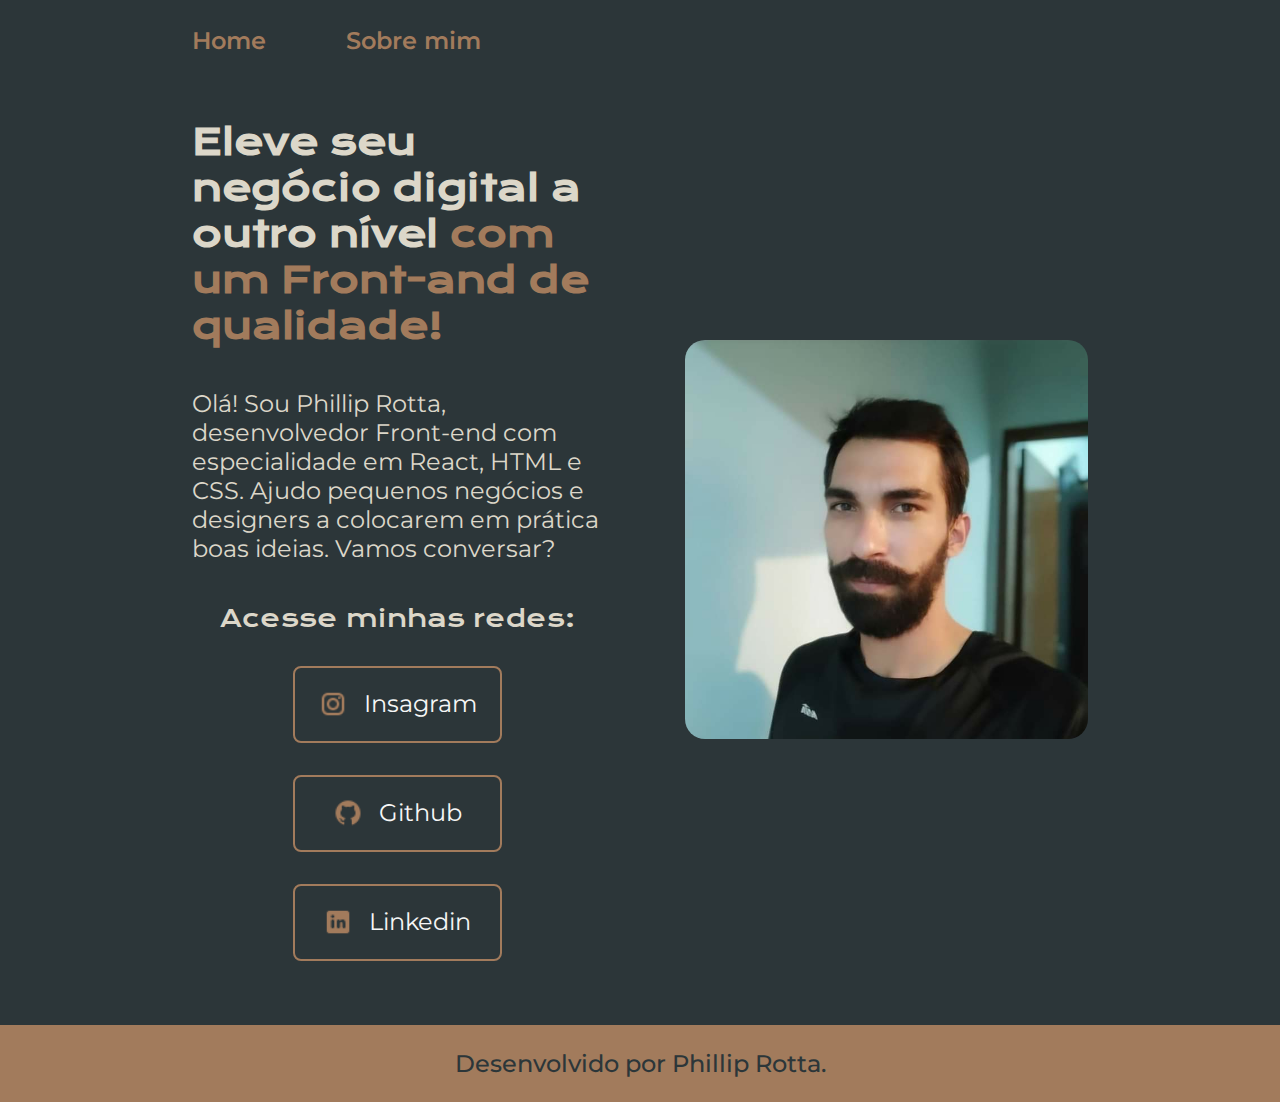
<file: index.html>
<!DOCTYPE html>
<html lang="pt-br">
  <head>
    <meta charset="UTF-8" />
    <meta name="viewport" content="width=device-width, initial-scale=1.0" />
    <link rel="stylesheet" href="./styles/style.css" />
    <title>Portifolio</title>
  </head>
  <body>
    <header class="cabecalho">
      <nav class="cabecalho-menu">
        <a class="cabecalho-menu-link" href="index.html">Home</a>
        <a class="cabecalho-menu-link" href="about.html">Sobre mim</a>
      </nav>
    </header>
    <!--Cabeçalho-->
    <main class="apresentacao">
      <section class="apresentacao-conteudo">
        <!--Conteudo principal-->
        <h1 class="apresentacao-conteudo-titulo">
          Eleve seu negócio digital a outro nível
          <strong class="titulo-destaque">
            com um Front-and de qualidade!
          </strong>
        </h1>
        <p class="apresentacao-conteudo-texto">
          Olá! Sou Phillip Rotta, desenvolvedor Front-end com especialidade em
          React, HTML e CSS. Ajudo pequenos negócios e designers a colocarem em
          prática boas ideias. Vamos conversar?
        </p>
        <div class="botoes">
          <h2 class="subttitulo">Acesse minhas redes:</h2>

          <a class="botao" href="https://instagram.com/rafaballerini">
            <img src="./img/icons8-instagram-24.png" class="icons" /> Insagram
          </a>

          <a class="botao" href="https://github.com/philliprotta">
            <img src="./img/icons8-github-24.png" class="icons" /> Github
          </a>

          <a class="botao" href="www.linkedin.com/in/phillip-rotta">
            <img src="./img/icons8-linkedin-24.png" class="icons" /> Linkedin
          </a>
        </div>
      </section>
      <img class="foto" src="./img/phillip.png" alt="minha foto" />
    </main>
    <footer class="rodape">
      <p>Desenvolvido por Phillip Rotta.</p>
    </footer>
    <!--Rodapé da pagna-->
  </body>
</html>
</file>
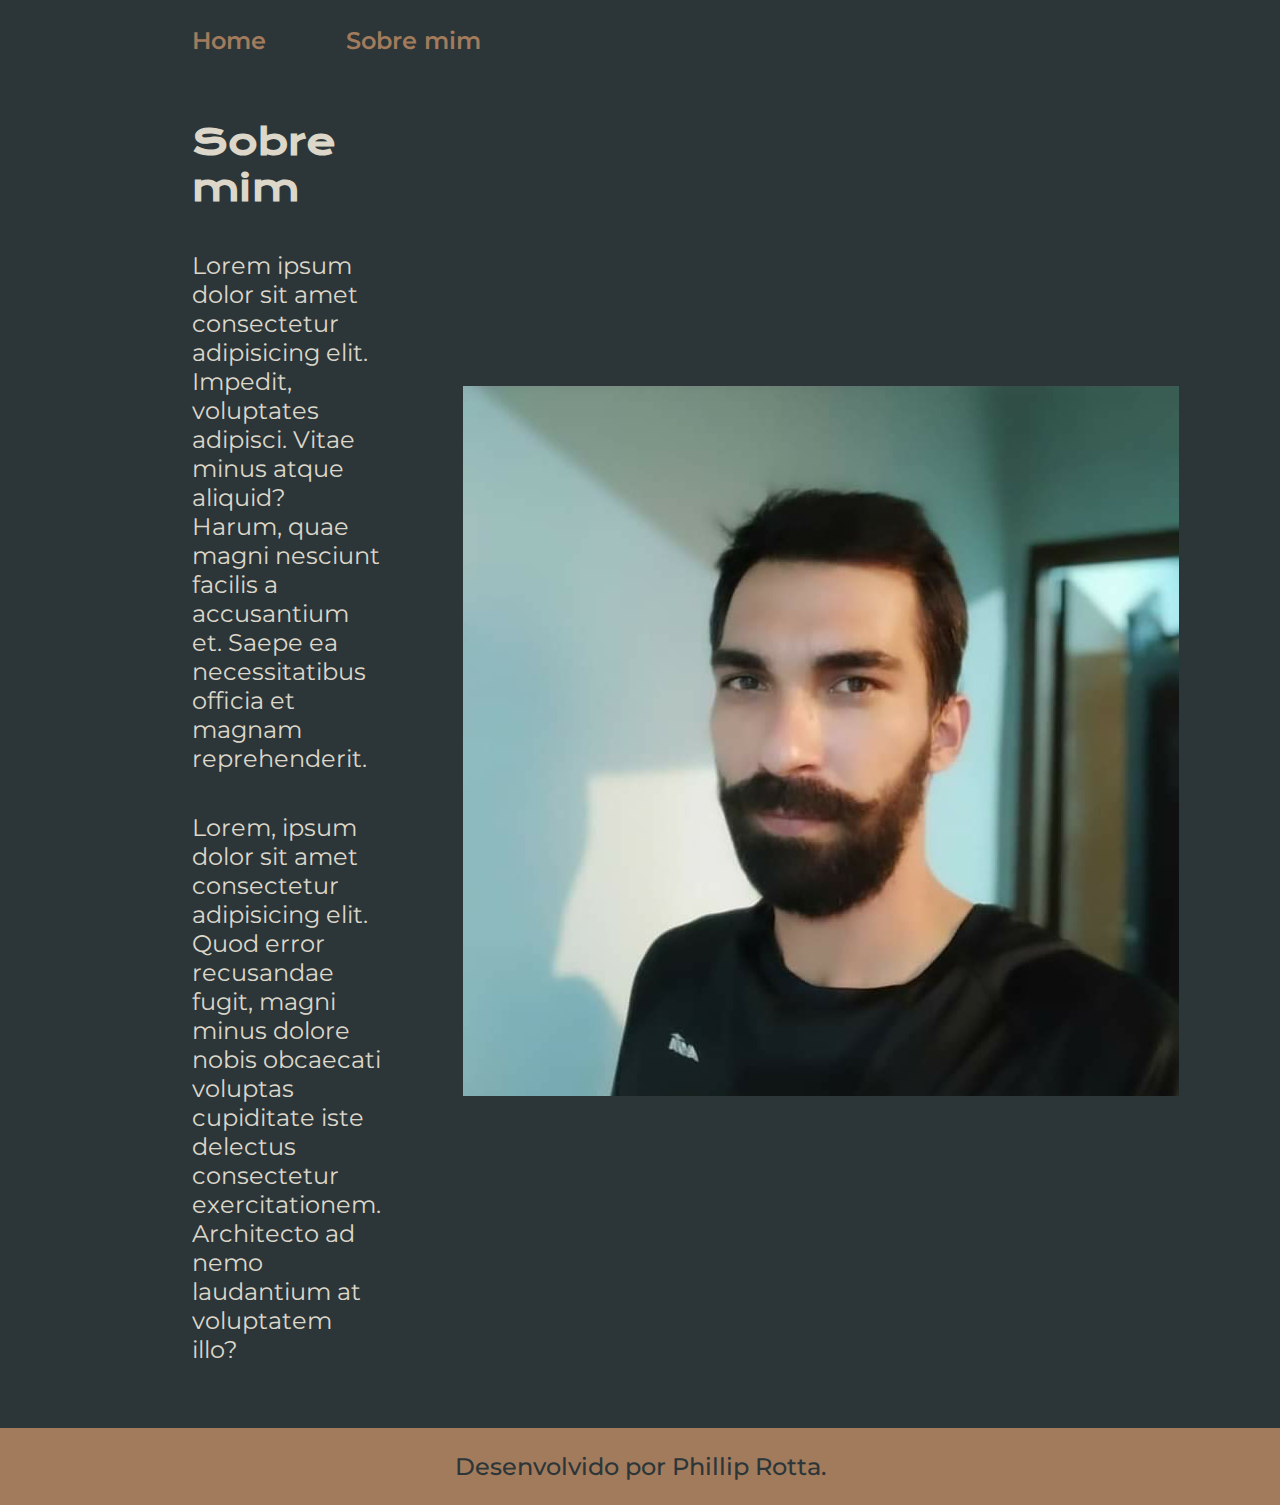
<file: about.html>
<!DOCTYPE html>
<html lang="pt-br">
  <head>
    <meta charset="UTF-8" />
    <meta name="viewport" content="width=device-width, initial-scale=1.0" />
    <link rel="stylesheet" href="./styles/style.css" />
    <title>Sobre mim</title>
  </head>
  <body>
    <header class="cabecalho">
      <nav class="cabecalho-menu">
        <a class="cabecalho-menu-link" href="index.html">Home</a>
        <a class="cabecalho-menu-link" href="about.html">Sobre mim</a>
      </nav>
    </header>
    <main class="apresentacao">
      <section class="apresentacao-conteudo">
        <h1 class="apresentacao-conteudo-titulo">Sobre mim</h1>
        <p class="apresentacao-conteudo-texto">
          Lorem ipsum dolor sit amet consectetur adipisicing elit. Impedit,
          voluptates adipisci. Vitae minus atque aliquid? Harum, quae magni
          nesciunt facilis a accusantium et. Saepe ea necessitatibus officia et
          magnam reprehenderit.
        </p>
        <p class="apresentacao-conteudo-texto">
          Lorem, ipsum dolor sit amet consectetur adipisicing elit. Quod error
          recusandae fugit, magni minus dolore nobis obcaecati voluptas
          cupiditate iste delectus consectetur exercitationem. Architecto ad
          nemo laudantium at voluptatem illo?
        </p>
      </section>
      <img src="./img/phillip.png" alt="minha foto" />
    </main>
    <footer class="rodape">
      <p>Desenvolvido por Phillip Rotta.</p>
    </footer>
  </body>
</html>
</file>
<file: styles/style.css>
@import url("https://fonts.googleapis.com/css2?family=Krona+One&family=Montserrat:ital,wght@0,100..900;1,100..900&display=swap");

:root {
  --cor-primaria: #2c3639;
  --cor-secundaia: #dcd7c9;
  --cor-terciaria: #a27b5c;
  --cor-hover: #3f4e4f;

  --fonte-primaria: "Krona One", sans-serif;
  --fonte-secundaria: "Montserrat", sans-serif;
}

* {
  margin: 0;
  padding: 0;
}

body {
  /* height: 100vh; */
  box-sizing: border-box;
  background-color: var(--cor-primaria);
  color: var(--cor-secundaia);
}

.cabecalho {
  padding: 2% 0% 0% 15%;
}

.cabecalho-menu {
  display: flex;
  gap: 80px;
}

.cabecalho-menu-link {
  font-family: var(--fonte-secundaria);
  font-size: 1.5rem;
  font-weight: 600;
  color: var(--cor-terciaria);
  text-decoration: none;
}

.apresentacao {
  /* margin: 10% 15%; */
  padding: 5% 15%;
  display: flex;
  align-items: center;
  justify-content: space-between;
  gap: 82px;
}

.apresentacao-conteudo {
  width: 50%;
  display: flex;
  flex-direction: column;
  gap: 40px;
}

.apresentacao-conteudo-titulo {
  font-size: 2.25rem;
  font-family: var(--fonte-primaria);
}

.titulo-destaque {
  color: var(--cor-terciaria);
}

.apresentacao-conteudo-texto {
  font-size: 1.5rem;
  font-family: var(--fonte-secundaria);
}

.botoes {
  display: flex;
  flex-direction: column;
  align-items: center;
  gap: 32px;
  justify-content: space-between;
}

.subttitulo {
  font-family: var(--fonte-primaria);
  font-weight: 400;
  font-size: 1.5rem;
}

.botao {
  /* background-color: */
  display: flex;
  justify-content: center;
  gap: 16px;
  border: 2px solid var(--cor-terciaria);
  width: 50%;
  text-align: center;
  border-radius: 8px;
  font-size: 1.5rem;
  padding: 21.5px 0;
  text-decoration: none;
  color: #f6f6f6;
  font-family: var(--fonte-secundaria);
}

.botao:hover {
  cursor: pointer;
  background-color: var(--cor-hover);
  padding: 3%;
}

.botao .icons {
  width: 30px;
}

.foto {
  width: 45%;
  border-radius: 20px;
}

.rodape {
  padding: 24px;
  color: var(--cor-primaria);
  background-color: var(--cor-terciaria);
  text-align: center;
  font-family: var(--fonte-secundaria);
  font-size: 1.5rem;
  font-weight: 500;
}

@media (max-width: 1200px) {
  .cabecalho {
    padding: 10%;
  }

  .cabecalho-menu {
    justify-content: center;
  }

  .apresentacao {
    flex-direction: column-reverse;
    padding: 5%;
  }

  .apresentacao-conteudo {
    width: auto;
  }
}
</file>
